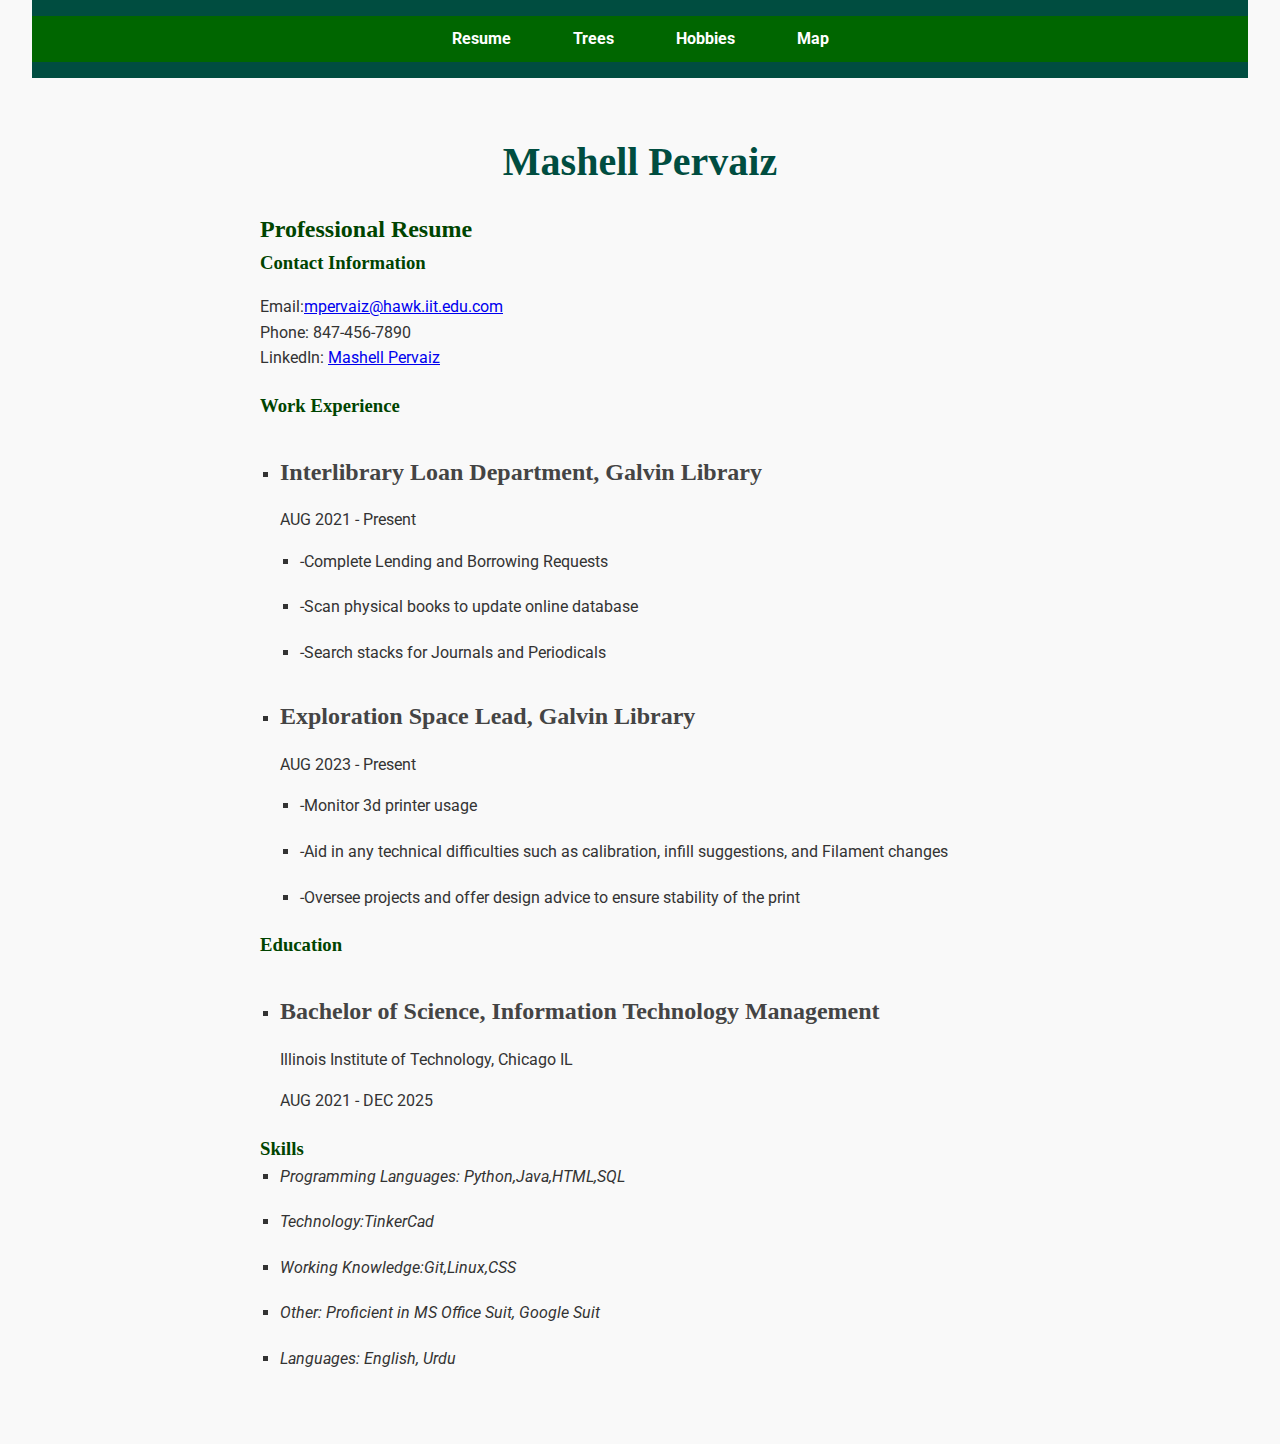
<file: index.html>
<!DOCTYPE html>
<html lang="en">
  <head>
    <meta charset="utf-8">
	<title>Resume</title>
	<link rel="stylesheet" href="css/style.css">
	<link href="https://fonts.googleapis.com/css2?family=Roboto:wght@400;700&display=swap" rel="stylesheet">
	
  </head>
  
  <body>
    <header>
			<nav id="main-navbar">
				<ul>
          <li><a href="index.html">Resume</a></li>
          <li><a href="trees.html">Trees</a></li>
          <li><a href="hobbies.html">Hobbies</a></li>
					<li><a href="map.html">Map</a></li>
        </ul>
			</nav>
	</header>
	
	<main>
		<h1>Mashell Pervaiz</h1>
    <h2>Professional Resume</h2>
		
		<section id="contact">
    <h3>Contact Information</h3>
    <p>
      Email:<a href="mailto:mpervaiz@hawk.iit.edu.com">mpervaiz@hawk.iit.edu.com</a><br>
      Phone: 847-456-7890<br>
      LinkedIn: <a href="https://www.linkedin.com/in/mashell-pervaiz-321502235/" target="_blank">Mashell Pervaiz</a>
    </p>
	</section>
	
	<section id="work-experience">
	<h3>Work Experience</h3>
    <ul>
      <li>
        <h4>Interlibrary Loan Department, Galvin Library</h4>
        <p>AUG 2021 - Present</p>
				<ul>
					<li>-Complete Lending and Borrowing Requests</li>
					<li>-Scan physical books to update online database</li>
					<li>-Search stacks for Journals and Periodicals</li>
				</ul>
      </li>
      <li>
        <h4>Exploration Space Lead, Galvin Library</h4>
        <p>AUG 2023 - Present</p>
				<ul>
					<li>-Monitor 3d printer usage</li>
					<li>-Aid in any technical difficulties such as calibration, infill suggestions, and Filament changes</li>
					<li>-Oversee projects and offer design advice to ensure stability of the print</li>	
				</ul>
      </li>
    </ul>
	</section>
	
	<section id="education">
		<h3>Education</h3>
    <ul>
      <li>
        <h4>Bachelor of Science, Information Technology Management</h4>
        <p>Illinois Institute of Technology, Chicago IL</p>
        <p>AUG 2021 - DEC 2025</p>
      </li>
    </ul>
	</section>
	
	 <section id="skills">
		<h3>Skills</h3>
    <ul>
      <li>Programming Languages: Python,Java,HTML,SQL </li>
      <li>Technology:TinkerCad</li>
      <li>Working Knowledge:Git,Linux,CSS</li>
			<li>Other: Proficient in MS Office Suit, Google Suit</li>
			<li>Languages: English, Urdu</li>
    </ul>
	</section>
</main>
 </body>
</html>
</file>
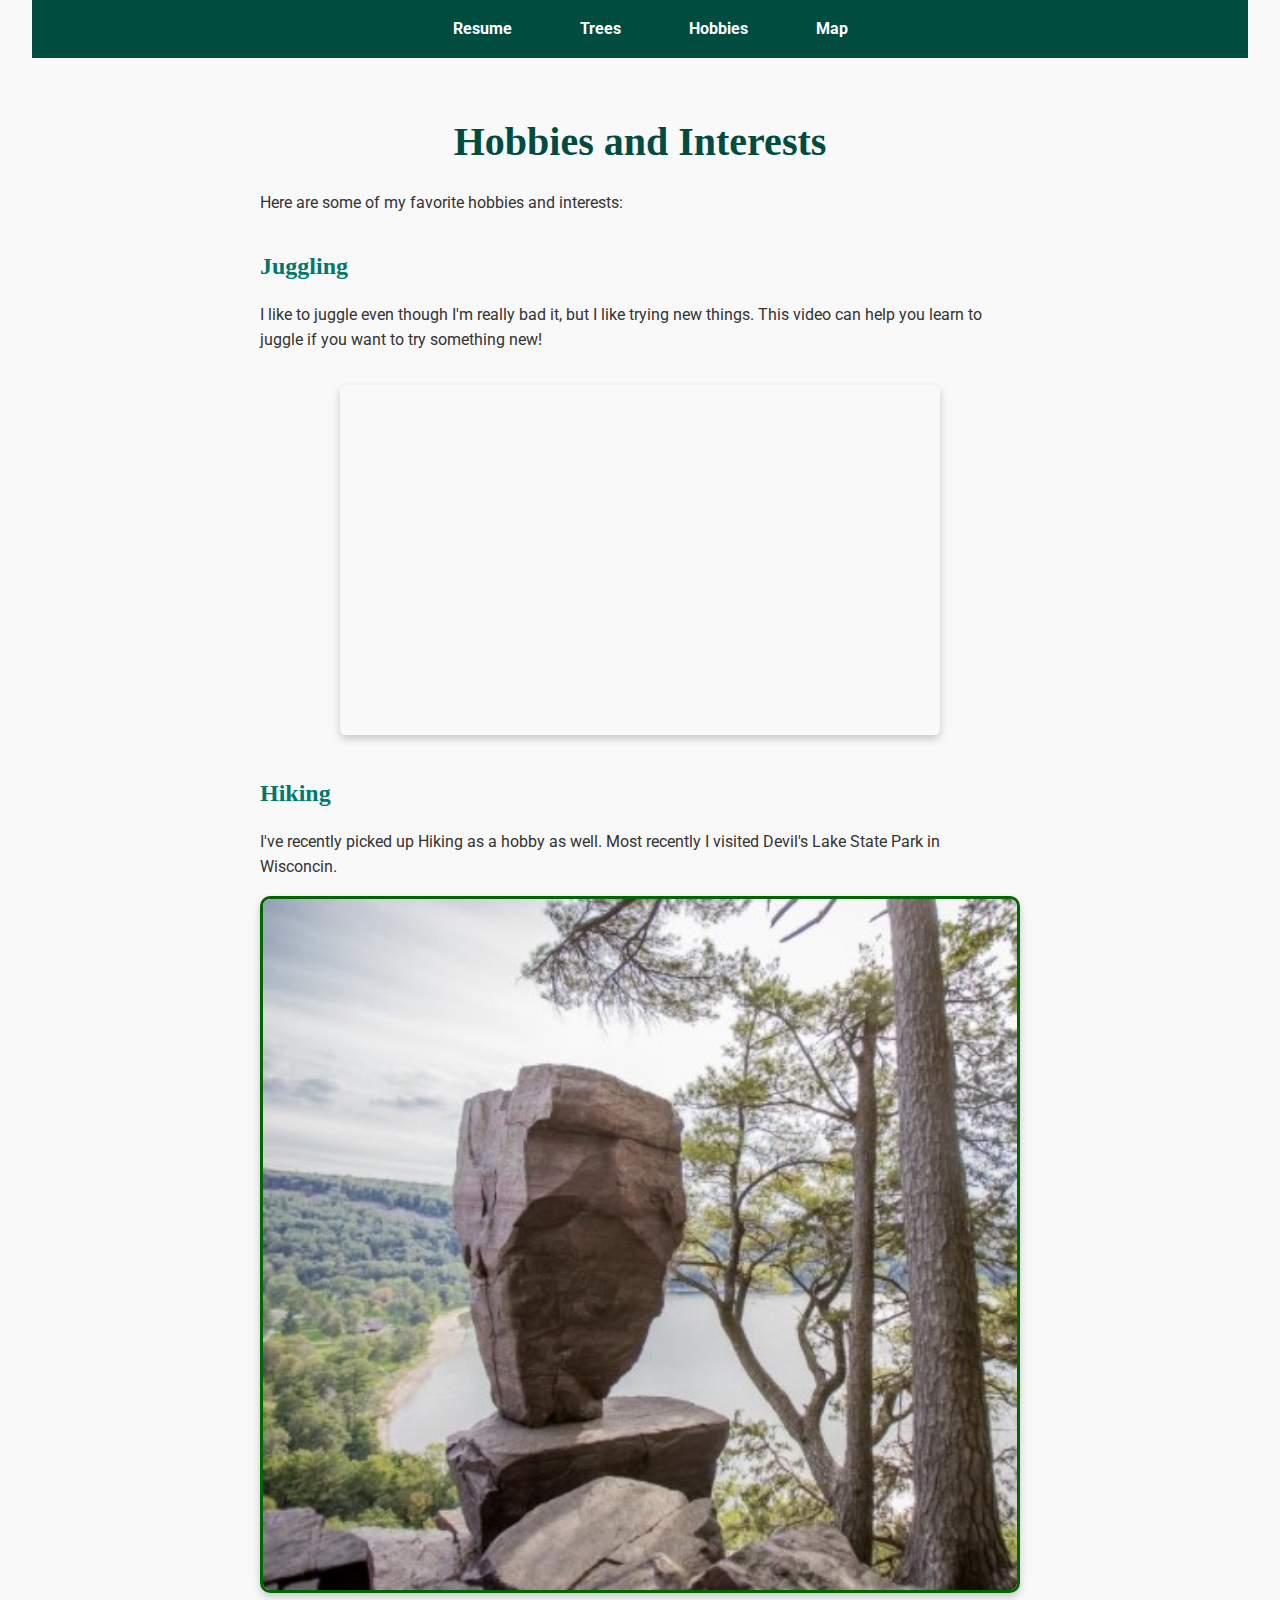
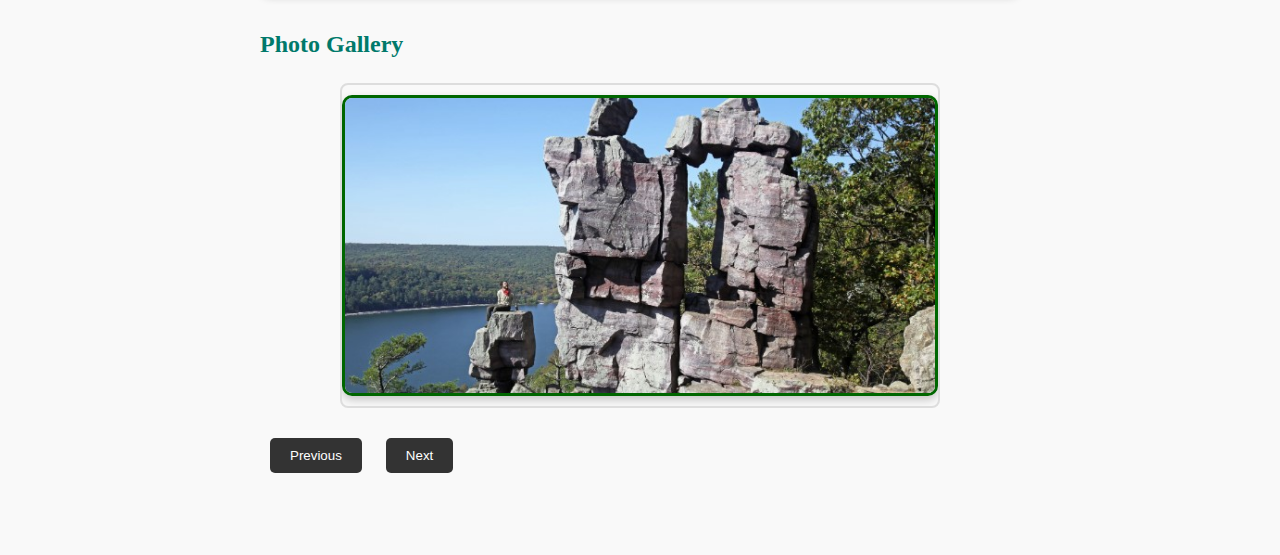
<file: hobbies.html>
<!DOCTYPE html>
<html lang="en">
  <head>
    <meta charset="utf-8">
		<meta name="viewport" content="width=device-width, initial-scale=1.0"> <!--makes it a mobile friendly page -->
		<title>Hobbies</title>
		<link rel="stylesheet" href="css/style.css">
		
		<script src="js/slider.js" defer></script>    <!-- JavaScript connection -->
		<link href="https://fonts.googleapis.com/css2?family=Roboto:wght@400;700&display=swap" rel="stylesheet">
	
	</head>
  
  <body>
    <header>
			<nav>
				<ul>
          <li><a href="index.html">Resume</a></li>
          <li><a href="trees.html">Trees</a></li>
          <li><a href="hobbies.html">Hobbies</a></li>
					<li><a href="map.html">Map</a></li>
        </ul>
			</nav>
		</header>
		
		<main>
			<h1>Hobbies and Interests</h1>
			<p>Here are some of my favorite hobbies and interests:</p>
			<section>
				<h4>Juggling</h4>
				<p>I like to juggle even though I'm really bad it, but I like trying new things. This video can help you learn to juggle if you want to try something new!</p>
				<div id="center">
          <iframe 
						width="400"
						height="300"
						src="https://www.youtube.com/embed/dCYDZDlcO6g?si=ctmaeoG3-LQkegCm" 
						allowfullscreen>
					</iframe>
				</div>
			</section>
			
			<section>
				<h4>Hiking</h4>
				<p>I've recently picked up Hiking as a hobby as well. Most recently I visited Devil's Lake State Park in Wisconcin.</p>
				<img src="media/Hiking.jpg" alt="Devil's lake state park">
				
			</section>
			
			<section>
        <h4>Photo Gallery</h4>
        <div id="slider">
					<div class="slider-wrapper">
						<img src="media/Hiking1.jpg" alt="Hiking Photo 1" class="slider-image">
						<img src="media/Hiking2.jpg" alt="Hiking Photo 2" class="slider-image hidden">
						<img src="media/Hiking3.jpg" alt="Hiking Photo 3" class="slider-image hidden">
					</div>
				</div>
			
			
        <button id="prev">Previous</button>
        <button id="next">Next</button>
      </section>
			
		</main>
  </body>
</html>
</file>
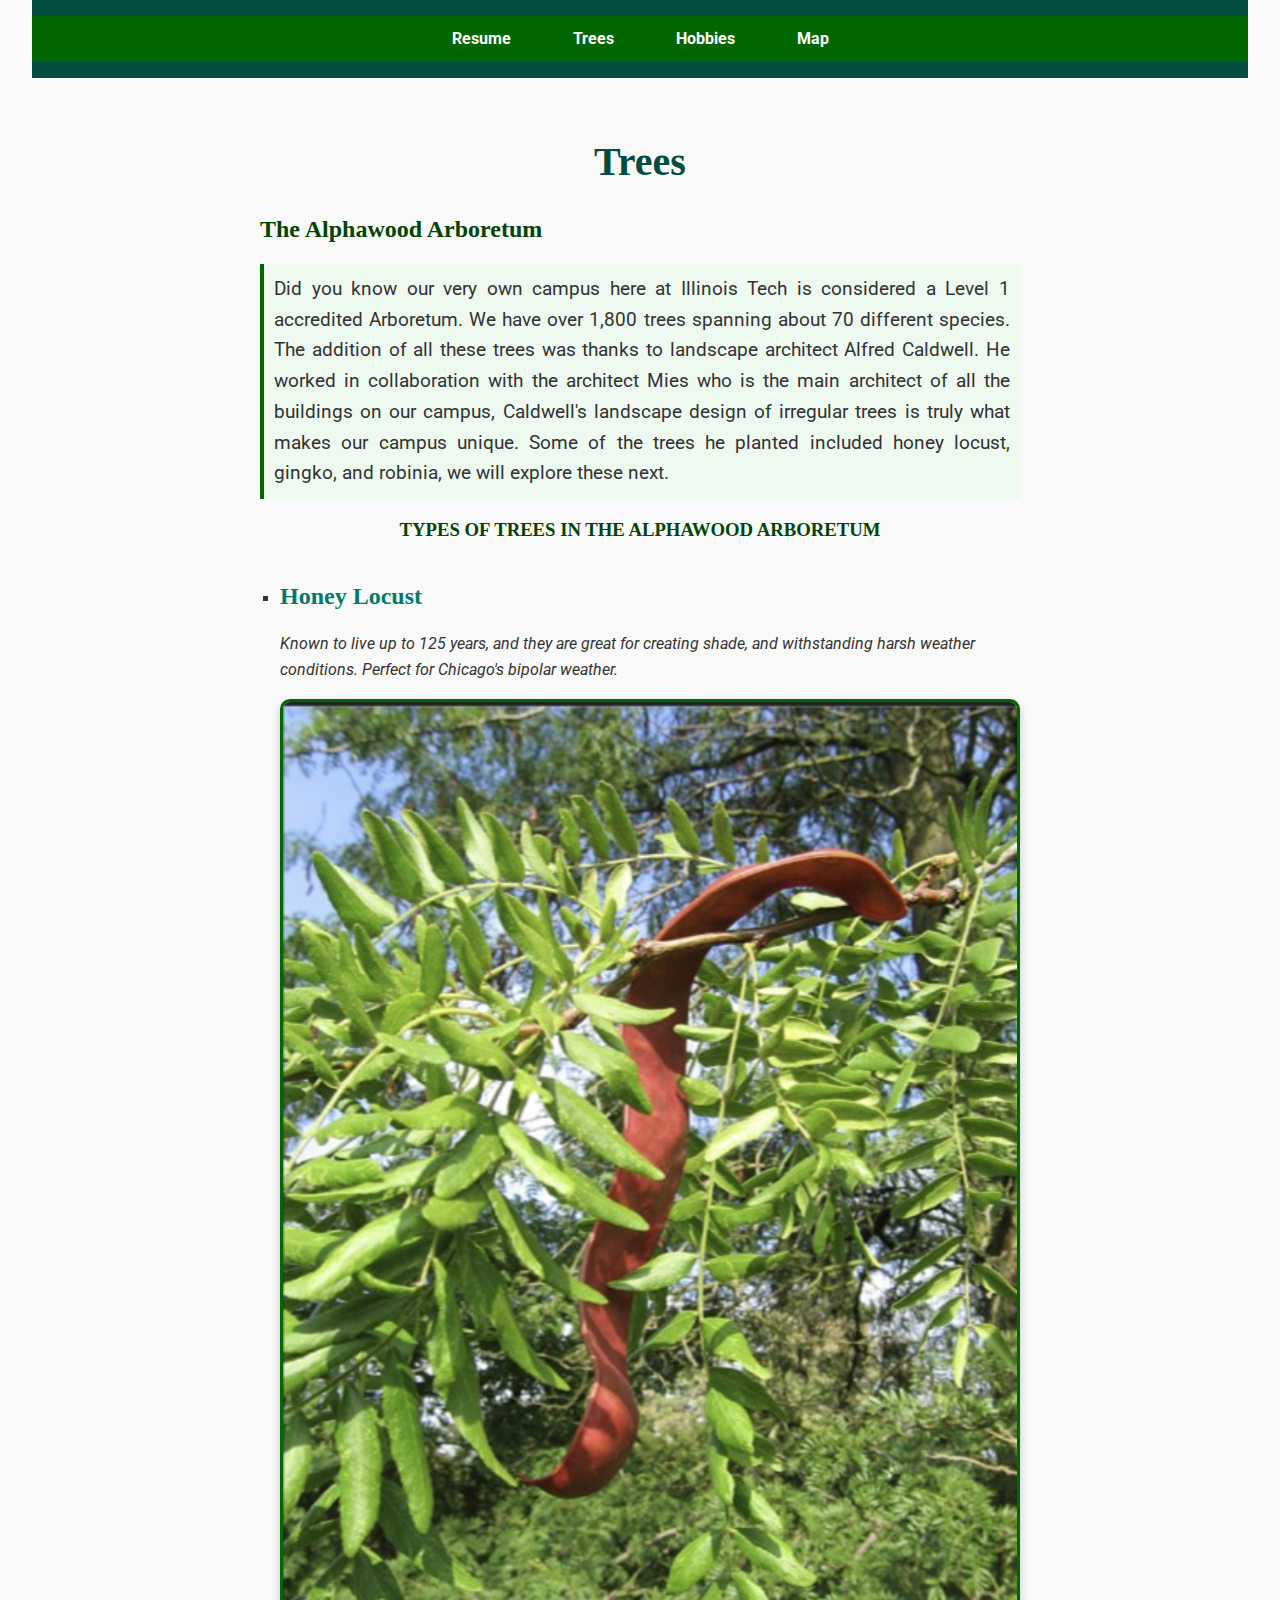
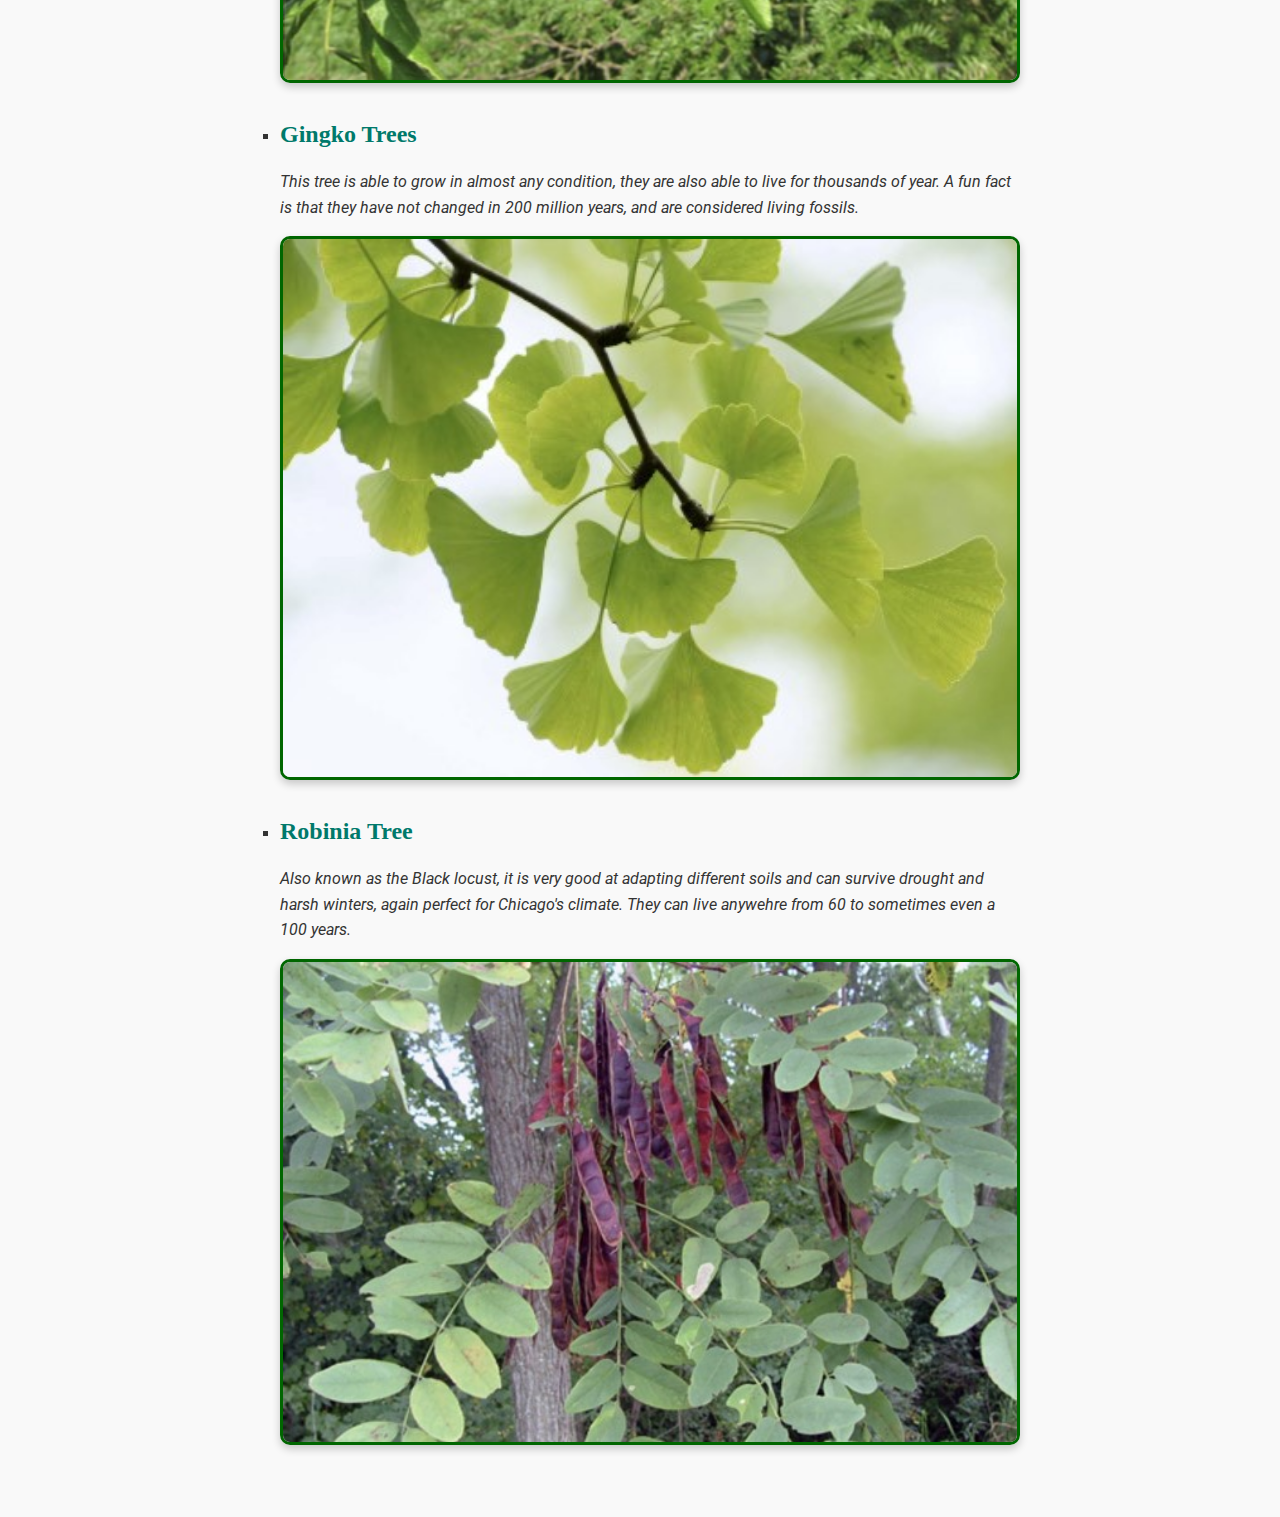
<file: trees.html>
<!DOCTYPE html>
<html lang="en">
  <head>
    <meta charset="utf-8">
		<title>Trees</title>
		<link rel="stylesheet" href="css/style.css">
		<link href="https://fonts.googleapis.com/css2?family=Roboto:wght@400;700&display=swap" rel="stylesheet">
  </head>
  
  <body>
    <header>
			<nav id="main-navbar">
				<ul>
          <li><a href="index.html">Resume</a></li>
          <li><a href="trees.html">Trees</a></li>
          <li><a href="hobbies.html">Hobbies</a></li>
					<li><a href="map.html">Map</a></li>
        </ul>
			</nav>
		</header>
	 <main>
		<h1>Trees</h1>
    <h2>The Alphawood Arboretum</h2>
    <p id="intro">
      Did you know our very own campus here at Illinois Tech is considered a Level 1 accredited Arboretum. We have over 1,800 trees spanning about 70 different species. The addition of all these trees was thanks to landscape architect Alfred Caldwell. 
	  He worked in collaboration with the architect Mies who is the main architect of all the buildings on our campus, Caldwell's landscape design of irregular trees is truly what makes our campus unique. 
      Some of the trees he planted included honey locust, gingko, and robinia, we will explore these next. 
    </p>
		
		<section id="tree-types">
			<h3>Types of Trees in The Alphawood Arboretum</h3>
			<ul>
				<li>
					<h4>Honey Locust</h4>
					<p>Known to live up to 125 years, and they are great for creating shade, and withstanding harsh weather conditions. Perfect for Chicago's bipolar weather.</p>
					<img src="media/Honey%20Locust.jpg" alt="Honey Locust Tree">
				</li>
				<li>
					<h4>Gingko Trees</h4>
					<p>This tree is able to grow in almost any condition, they are also able to live for thousands of year. A fun fact is that they have not changed in 200 million years, and are considered living fossils. </p>
					<img src="media/Gingko%20Tree.jpg" alt="Gingko Tree closeup of leaves">
				</li>
				<li>
					<h4>Robinia Tree</h4>
					<p>Also known as the Black locust, it is very good at adapting different soils and can survive drought and harsh winters, again perfect for Chicago's climate. They can live anywehre from 60 to sometimes even a 100 years.</p>
					<img src="media/Robinia%20Tree.jpg" alt="Robinia Tree or Black Locust">
				</li>
			</ul>
		</section>
	</main>
</body>
</html>
</file>
<file: css/style.css>
/* Reset and Box-Sizing */
* {
  margin: 0;
  padding: 0;
  box-sizing: border-box;
}

/* General Styles */
body {
  font-family: 'Roboto', Arial, sans-serif;
  background-color: #f9f9f9;
  color: #333;
  line-height: 1.6;
  padding: 0 2rem;
}

h1, h2, h3, h4 {
  font-family: 'Georgia', serif;
  color: #004400; /* Final override (for Trees page) */
}

p {
  line-height: 1.6;
}

/* Header Styles */
header {
  background-color: #004d40;
  color: #fff;
  padding: 1em 0;
  text-align: center;
}

header nav ul {
  list-style: none;
  text-align: center;
}

header nav ul li {
  display: inline-block;
  margin: 0 1em;
}

header nav ul li a {
  text-decoration: none;
  color: #fff;
  font-weight: bold;
  padding: 0.5em 1em;
  border-radius: 5px;
}

header nav ul li a:hover {
  background-color: #00796b;
}

#active-link {
  background-color: #00796b;
  border: 2px solid #004d40;
}

/* Navigation Styles */
#main-navbar {
  background-color: #006600; /* Trees page final override */
  padding: 10px 0;
}

#main-navbar ul {
  display: flex;
  justify-content: center;
  margin: 0;
  padding: 0;
  list-style: none;
}

#main-navbar ul li {
  margin: 0 15px;
}

#main-navbar ul li a {
  color: #fff;
  text-decoration: none;
  font-weight: bold;
}

#main-navbar ul li a:hover {
  text-decoration: underline;
}

/* Main Content Area */
main {
  max-width: 800px;
  margin: 2rem auto;
  padding: 20px;
}

main h1 {
  font-size: 2.5rem;
  color: #004d40;
  text-align: center;
  margin-bottom: 1rem;
}

main h4 {
  font-size: 1.5rem;
  color: #00796b;
  margin-top: 2rem;
}

main p {
  font-size: 1rem;
  margin: 1rem 0;
}

/* Section Styles */
section {
  margin-bottom: 20px;
}

#intro {
  font-size: 1.2rem;
  text-align: justify;
  background-color: #eef9f0;
  padding: 10px;
  border-left: 4px solid #006600;
}

/* Lists */
ul {
  list-style-type: square;
  margin-left: 20px;
}

ul li {
  margin-bottom: 20px;
}

/* Images */
img {
  display: block;
  width: 100%;
  height: auto;
  border: 3px solid #006600;
  border-radius: 10px;
  margin: 10px auto;
  box-shadow: 0 4px 8px rgba(0, 0, 0, 0.2);
}

/* Centering Utility */
#center {
  text-align: center;
  margin: 2rem 0;
}

/* iFrames */
iframe {
  width: 80%;
  max-width: 600px;
  height: 350px;
  border: none;
  border-radius: 5px;
  box-shadow: 0 4px 8px rgba(0, 0, 0, 0.2);
}

/* Slider Styles */
#slider {
  position: relative;
  max-width: 600px;
  margin: 20px auto;
  overflow: hidden;
  border: 2px solid #ddd;
  border-radius: 8px;
}

.slider-wrapper {
  display: flex;
  transition: transform 0.5s ease-in-out;
}

.slider-image {
  width: 100%;
  flex-shrink: 0;
  height: auto;
}

/* Button Styles */
button {
  display: inline-block;
  margin: 10px;
  padding: 10px 20px;
  background-color: #333;
  color: #fff;
  border: none;
  border-radius: 5px;
  cursor: pointer;
}

button:hover {
  background-color: #555;
}

/* Hidden Class */
.hidden {
  display: none;
}

/* Unique Styles */
#work-experience h4,
#education h4 {
  color: #444;
}

#skills ul li {
  font-style: italic;
}

#tree-types h3 {
  text-align: center;
  text-transform: uppercase;
  margin-bottom: 20px;
  font-weight: bold;
}

#tree-types ul li p {
  font-style: italic;
}

h3, h4 {
  text-align: left;
}

/* Footer Styles */
footer {
  background-color: #222;
  color: #fff;
  text-align: center;
  padding: 10px;
}
</file>
